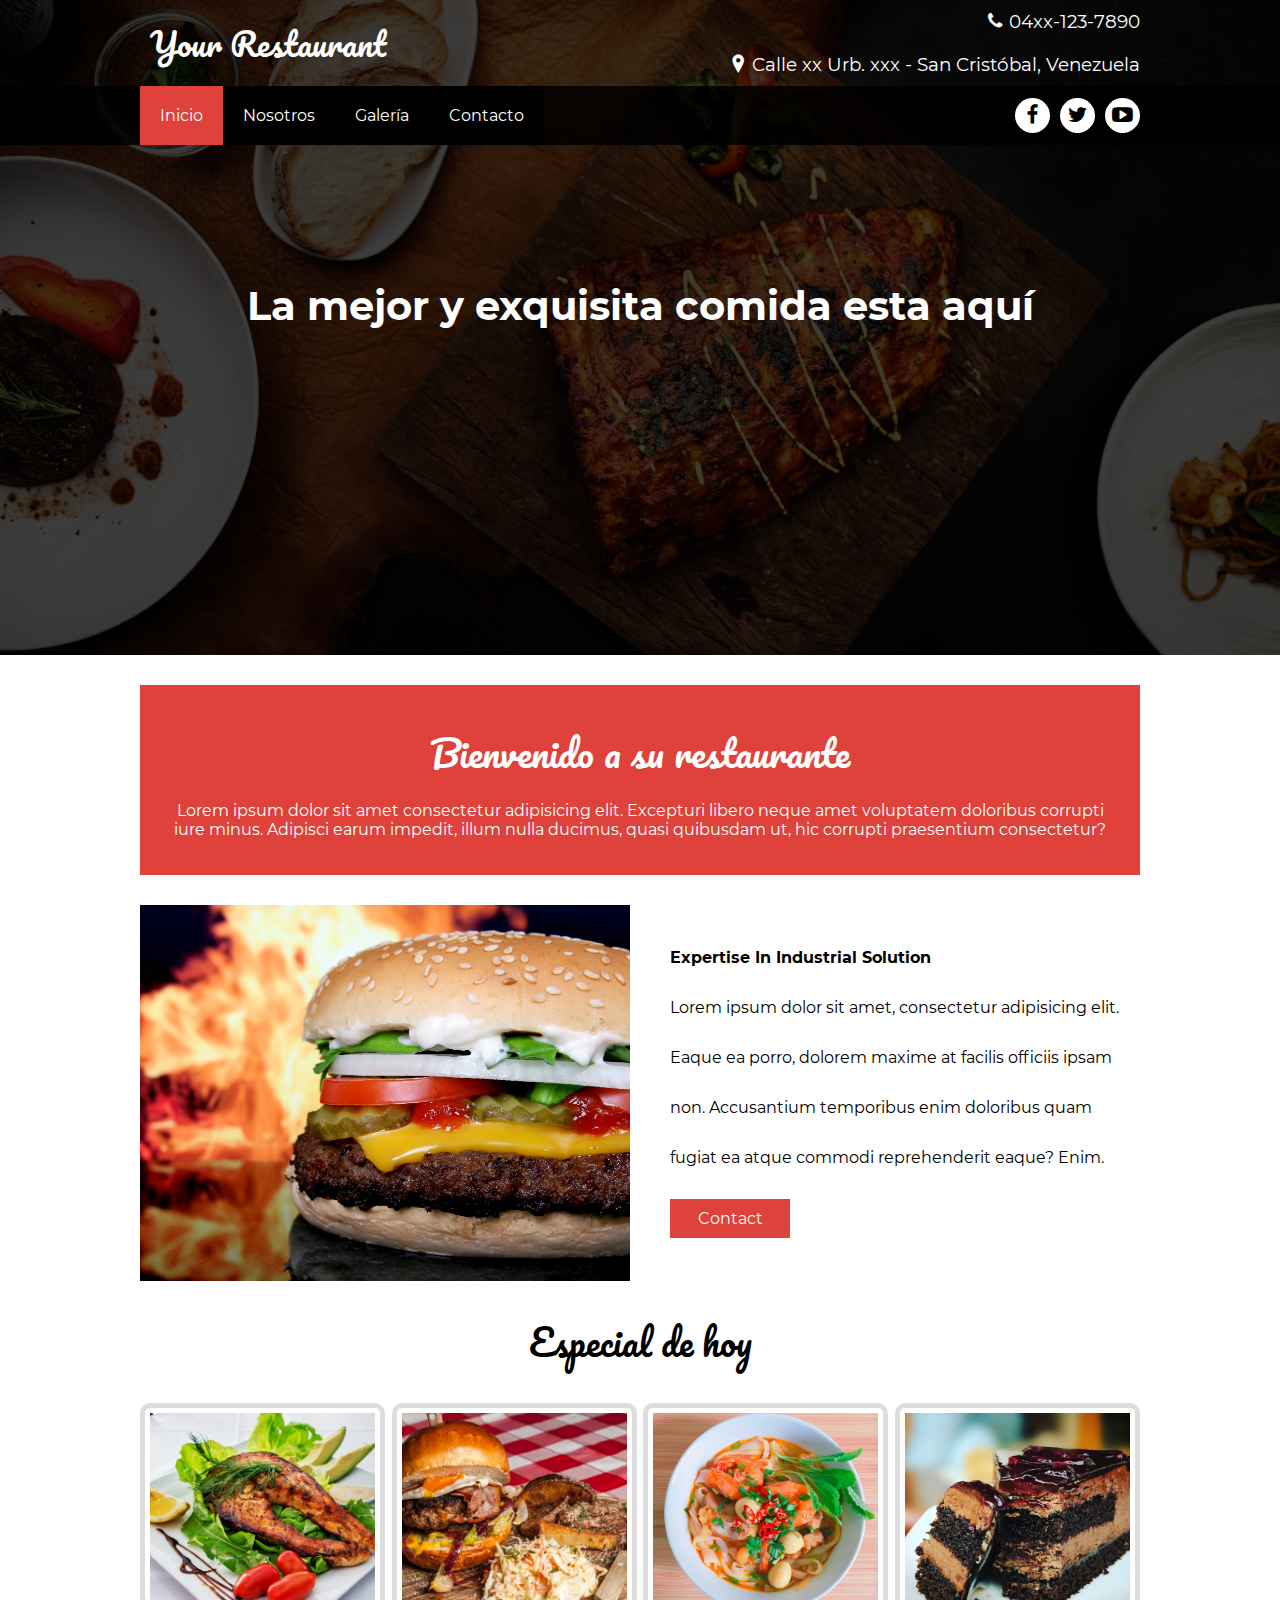
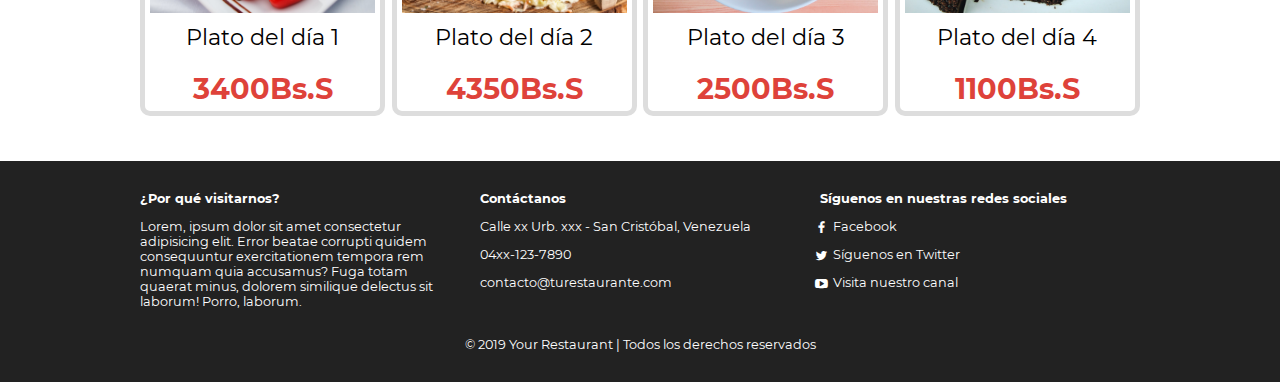
<file: index.html>
<!DOCTYPE html>
<html lang="en">
<head>
    <meta charset="UTF-8">
    <meta name="viewport" content="width=device-width, user-scalable=yes, initial-scale=1.0, maximum-scale=3.0, minimum-scale=1.0">
    <meta http-equiv="X-UA-Compatible" content="ie=edge">
    <title>Inicio | Tu Restaurante</title>
    <link rel="stylesheet" href="css/styles.css">
    <link rel="stylesheet" href="css/font.css">
</head>
<body>
    <header class="main-header">
        <div class="container container--flex">
            <div class="logo-container column column--50">
                <h1 class="logo">Your Restaurant</h1>
            </div>
            <div class="main-header__contactInfo column column--50">
                <p class="main-header__contactInfo__phone">
                    <span class="icon-phone">04xx-123-7890</span>
                </p>
                <p class="main-header__contactInfo__adress">
                    <span class="icon-location">Calle xx Urb. xxx - San Cristóbal, Venezuela</span>
                </p>
            </div>
        </div>
    </header>

    <nav class="main-nav">
        <div class="container container--flex">
            <span class="icon-menu" id="btnmenu"></span>
            <ul class="menu" id="menu">
                <li class="menu__item"><a href="/" class="menu__link menu__link--select">Inicio</a></li>
                <li class="menu__item"><a href="nosotros.html" class="menu__link">Nosotros</a></li>
                <li class="menu__item"><a href="galeria.html" class="menu__link">Galería</a></li>
                <li class="menu__item"><a href="contacto.html" class="menu__link">Contacto</a></li>
            </ul>
            <div class="social-icon">
                <a href="" class="social-icon__link"><span class="icon-facebook"></span></a>
                <a href="" class="social-icon__link"><span class="icon-twitter"></span></a>
                <a href="" class="social-icon__link"><span class="icon-youtube"></span></a>
            </div>
        </div>
    </nav>

    <section class="banner">
        <img src="img/fondo.jpg" alt="" class="banner__img">
        <div class="banner__content">La mejor y exquisita comida esta aquí</div>
    </section>

    <main class="main">
        <section class="group group--color">
            <div class="container">
                <h2 class="main__title">Bienvenido a su restaurante</h2>
                <p class="main__txt">Lorem ipsum dolor sit amet consectetur adipisicing elit. Excepturi libero neque amet voluptatem doloribus corrupti iure minus. Adipisci earum impedit, illum nulla ducimus, quasi quibusdam ut, hic corrupti praesentium consectetur?</p>

            </div>
        </section>

        <section class="main__about__description">
            <div class="container container--flex">
                <div class="column column--50">
                    <img src="img/Fuego.jpeg" alt="">
                </div>
                <div class="column column--50">
                    <h3 class="column__title">Expertise In Industrial Solution</h3>
                    <p class="column__txt">Lorem ipsum dolor sit amet, consectetur adipisicing elit. Eaque ea porro, dolorem maxime at facilis officiis ipsam non. Accusantium temporibus enim doloribus quam fugiat ea atque commodi reprehenderit eaque? Enim.</p>
                    <a href="" class="btn btn--contact">Contact</a>
                </div>
            </div>
        </section>

        <section class="group today-special">
            <h2 class="group__title">Especial de hoy</h2>
            <div class="container container--flex">
                <div class="column column--50-25">
                    <img src="img/plato1.jpeg" alt="" class="today-special__img">
                    <div class="today-special__title">Plato del día 1</div>
                    <div class="today-special__price">3400Bs.S</div>
                </div>
                <div class="column column--50-25">
                    <img src="img/plato2.jpeg" alt="" class="today-special__img">
                    <div class="today-special__title">Plato del día 2</div>
                    <div class="today-special__price">4350Bs.S</div>
                </div>
                <div class="column column--50-25">
                    <img src="img/plato3.jpeg" alt="" class="today-special__img">
                    <div class="today-special__title">Plato del día 3</div>
                    <div class="today-special__price">2500Bs.S</div>
                </div>
                <div class="column column--50-25">
                    <img src="img/plato4.jpeg" alt="" class="today-special__img">
                    <div class="today-special__title">Plato del día 4</div>
                    <div class="today-special__price">1100Bs.S</div>
                </div>
            </div>
        </section>

        

    </main>

    <footer class="main-footer">
                <div class="container container--flex">
                    <div class="column column--33">
                        <h2 class="column__title">¿Por qué visitarnos?</h2>
                        <p class="column__txt">Lorem, ipsum dolor sit amet consectetur adipisicing elit. Error beatae corrupti quidem consequuntur exercitationem tempora rem numquam quia accusamus? Fuga totam quaerat minus, dolorem similique delectus sit laborum! Porro, laborum.</p>
                    </div>
                    <div class="column column--33">
                        <h2 class="column__title">Contáctanos</h2>
                        <p class="column__txt">Calle xx Urb. xxx - San Cristóbal, Venezuela</p>
                        <p class="column__txt">04xx-123-7890</p>
                        <p class="column__txt">contacto@turestaurante.com</p>
                    </div>
                    <div class="column column--33">
                        <h2 class="column__title">Síguenos en nuestras redes sociales</h2>
                        <p class="column__txt"><a href="" class="icon-facebook">Facebook</a></p>
                        <p class="column__txt"><a href="" class="icon-twitter">Síguenos en Twitter</a></p>
                        <p class="column__txt"><a href="" class="icon-youtube">Visita nuestro canal</a></p>
                    </div>
                    <p class="copy">© 2019 Your Restaurant | Todos los derechos reservados</p>
                </div>
    </footer>

    <script src="js/menu.js"></script>
</body>
</html>
</file>
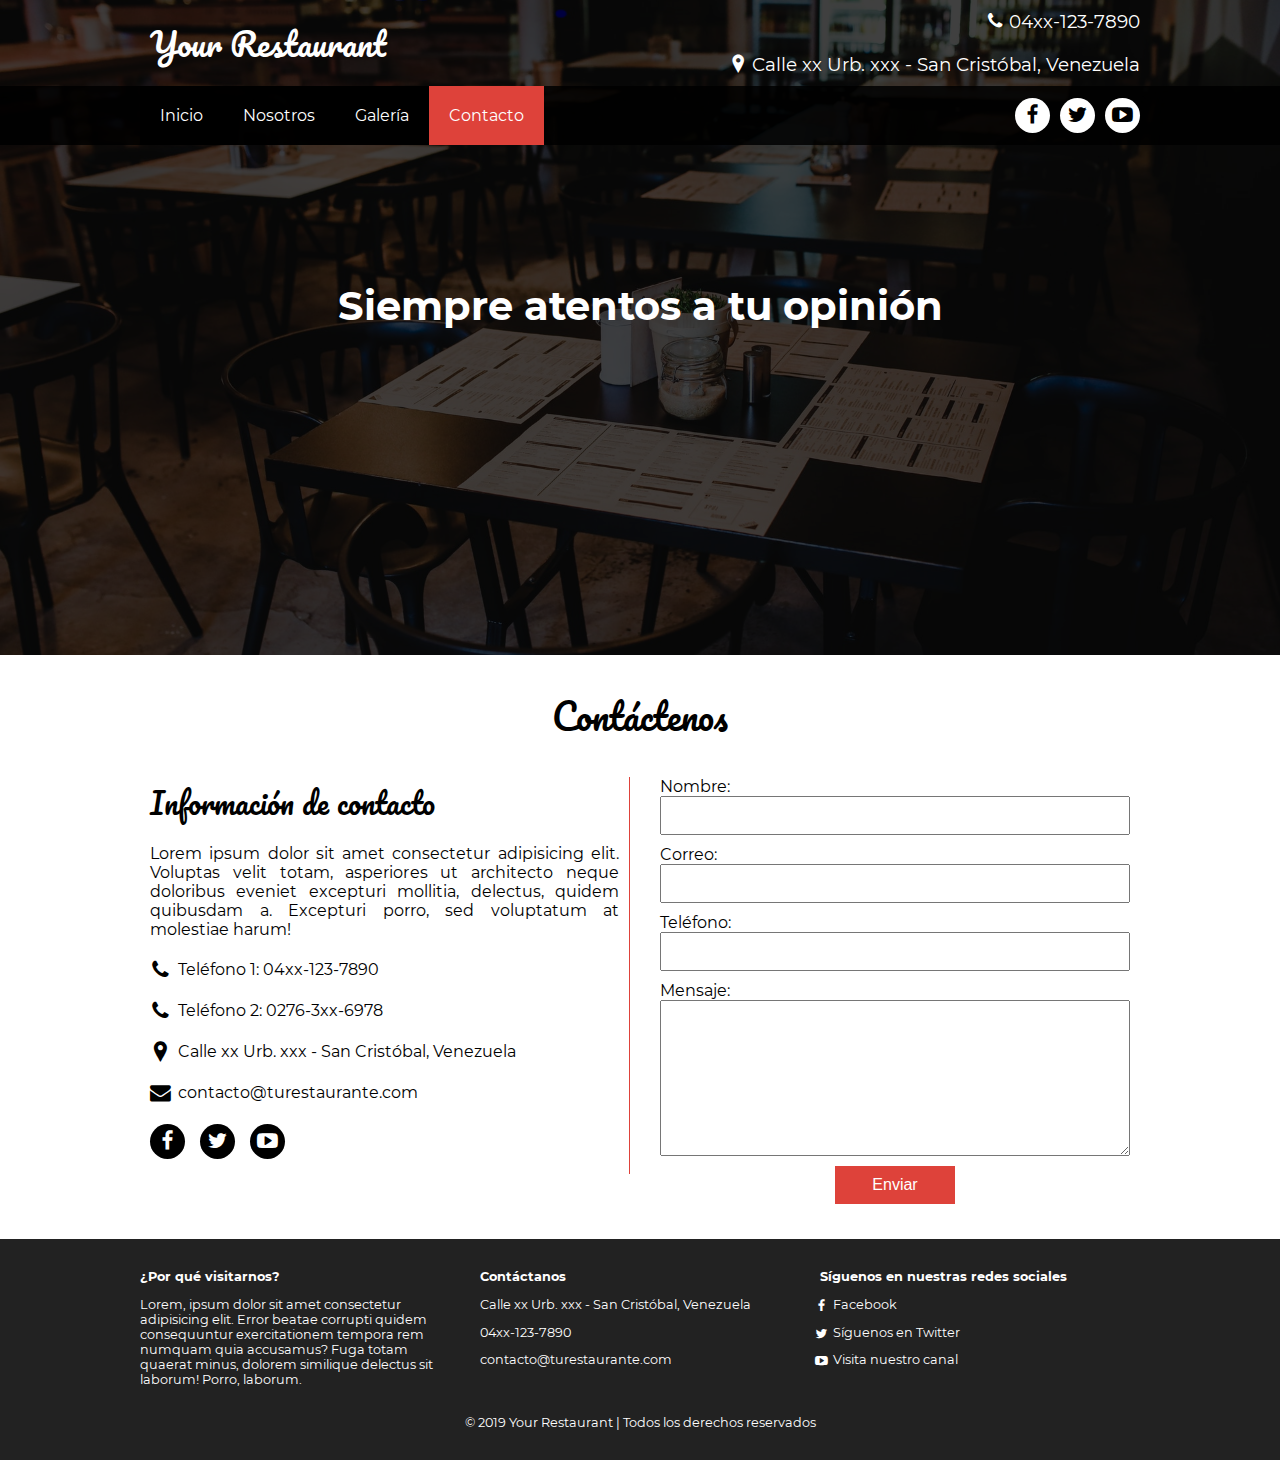
<file: contacto.html>
<!DOCTYPE html>
<html lang="en">
<head>
    <meta charset="UTF-8">
    <meta name="viewport" content="width=device-width, user-scalable=yes, initial-scale=1.0, maximum-scale=3.0, minimum-scale=1.0">
    <meta http-equiv="X-UA-Compatible" content="ie=edge">
    <title>Contacto | Tu Restaurante</title>
    <link rel="stylesheet" href="css/styles.css">
    <link rel="stylesheet" href="css/contacto.css">
    <link rel="stylesheet" href="css/font.css">
</head>
<body>

    <header class="main-header">
        <div class="container container--flex">
            <div class="logo-container column column--50">
                <h1 class="logo">Your Restaurant</h1>
            </div>
            <div class="main-header__contactInfo column column--50">
                <p class="main-header__contactInfo__phone">
                    <span class="icon-phone">04xx-123-7890</span>
                </p>
                <p class="main-header__contactInfo__adress">
                    <span class="icon-location">Calle xx Urb. xxx - San Cristóbal, Venezuela</span>
                </p>
            </div>
        </div>
    </header>

    <nav class="main-nav">
        <div class="container container--flex">
            <span class="icon-menu" id="btnmenu"></span>
            <ul class="menu" id="menu">
                <li class="menu__item"><a href="index.html" class="menu__link">Inicio</a></li>
                <li class="menu__item"><a href="nosotros.html" class="menu__link">Nosotros</a></li>
                <li class="menu__item"><a href="galeria.html" class="menu__link">Galería</a></li>
                <li class="menu__item"><a href="contacto.html" class="menu__link  menu__link--select">Contacto</a></li>
            </ul>
            <div class="social-icon">
                <a href="" class="social-icon__link"><span class="icon-facebook"></span></a>
                <a href="" class="social-icon__link"><span class="icon-twitter"></span></a>
                <a href="" class="social-icon__link"><span class="icon-youtube"></span></a>
            </div>
        </div>
    </nav>

    <section class="banner">
        <img src="img/banner-contact.jpg" alt="" class="banner__img">
        <div class="banner__content">Siempre atentos a tu opinión</div>
    </section>

    <main class="main">

        <section class="group contact">
            <h2 class="group__title">Contáctenos</h2>
            <div class="container container--flex">
                <div class="contact-information column column--50">
                    <h3 class="column__title">Información de contacto</h3>
                    <p class="column__txt">Lorem ipsum dolor sit amet consectetur adipisicing elit. Voluptas velit totam, asperiores ut architecto neque doloribus eveniet excepturi mollitia, delectus, quidem quibusdam a. Excepturi porro, sed voluptatum at molestiae harum!</p>
                    <p class="column__txt"><span class="icon-phone"></span>Teléfono 1: 04xx-123-7890</p>
                    <p class="column__txt"><span class="icon-phone"></span>Teléfono 2: 0276-3xx-6978</p>
                    <p class="column__txt"><span class="icon-location"></span>Calle xx Urb. xxx - San Cristóbal, Venezuela</p>
                    <p class="column__txt"><span class="icon-mail"></span>contacto@turestaurante.com</p>
                    <div class="social-icon">
                        <a href="" class="social-icon__link"><span class="icon-facebook"></span></a>
                        <a href="" class="social-icon__link"><span class="icon-twitter"></span></a>
                        <a href="" class="social-icon__link"><span class="icon-youtube"></span></a>
                    </div>  
                </div>
                <form action="enviar-prueba.php" method="post" class="formulario column column--50">
                    <label for="" class="formulario__label">Nombre:</label>
                    <input type="text" class="formulario__input-txt" name="nombre">
                    <label for="" class="formulario__label">Correo:</label>
                    <input type="text" class="formulario__input-txt" name="correo">
                    <label for="" class="formulario__label">Teléfono:</label>
                    <input type="text" class="formulario__input-txt" name="telefono">
                    <label for="" class="formulario__label">Mensaje:</label>
                    <textarea name="mensaje" id="" cols="30" rows="10" class="formulario__textarea"></textarea>
                    <input type="submit" class="btn formulario__btn" value="Enviar">
                </form>
            </div>
        </section>

    </main>

    <footer class="main-footer">
                <div class="container container--flex">
                    <div class="column column--33">
                        <h2 class="column__title">¿Por qué visitarnos?</h2>
                        <p class="column__txt">Lorem, ipsum dolor sit amet consectetur adipisicing elit. Error beatae corrupti quidem consequuntur exercitationem tempora rem numquam quia accusamus? Fuga totam quaerat minus, dolorem similique delectus sit laborum! Porro, laborum.</p>
                    </div>
                    <div class="column column--33">
                        <h2 class="column__title">Contáctanos</h2>
                        <p class="column__txt">Calle xx Urb. xxx - San Cristóbal, Venezuela</p>
                        <p class="column__txt">04xx-123-7890</p>
                        <p class="column__txt">contacto@turestaurante.com</p>
                    </div>
                    <div class="column column--33">
                        <h2 class="column__title">Síguenos en nuestras redes sociales</h2>
                        <p class="column__txt"><a href="" class="icon-facebook">Facebook</a></p>
                        <p class="column__txt"><a href="" class="icon-twitter">Síguenos en Twitter</a></p>
                        <p class="column__txt"><a href="" class="icon-youtube">Visita nuestro canal</a></p>
                    </div>
                    <p class="copy">© 2019 Your Restaurant | Todos los derechos reservados</p>
                </div>
    </footer>

    <script src="js/menu.js"></script>
</body>
</html>
</file>
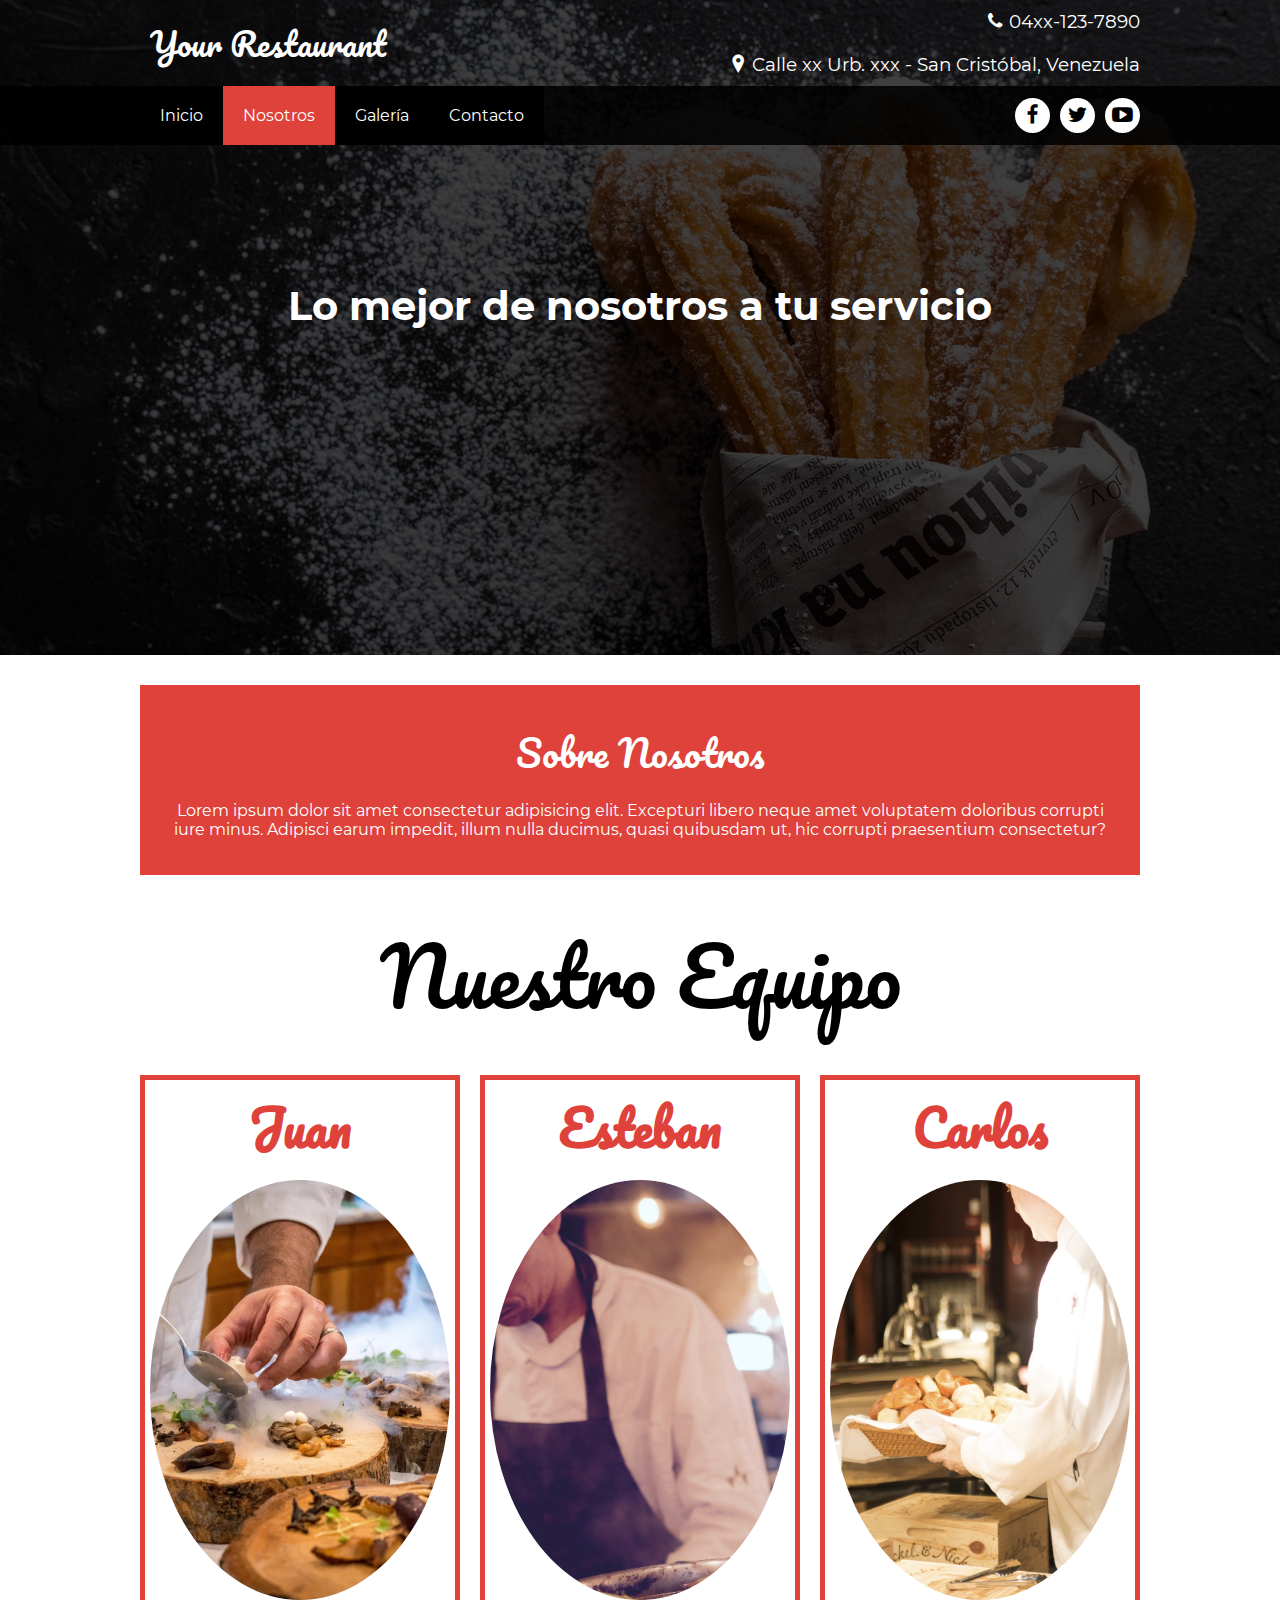
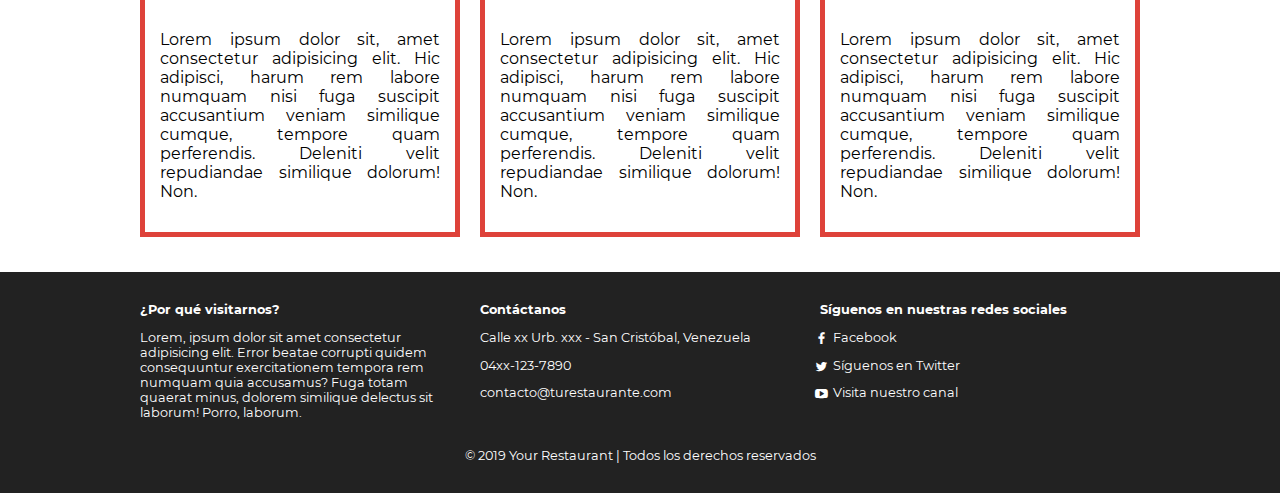
<file: nosotros.html>
<!DOCTYPE html>
<html lang="en">
<head>
    <meta charset="UTF-8">
    <meta name="viewport" content="width=device-width, user-scalable=yes, initial-scale=1.0, maximum-scale=3.0, minimum-scale=1.0">
    <meta http-equiv="X-UA-Compatible" content="ie=edge">
    <title>Nosotros | Tu Restaurante</title>
    <link rel="stylesheet" href="css/styles.css">
    <link rel="stylesheet" href="css/nosotros.css">
    <link rel="stylesheet" href="css/font.css">
</head>
<body>
    <header class="main-header">
        <div class="container container--flex">
            <div class="logo-container column column--50">
                <h1 class="logo">Your Restaurant</h1>
            </div>
            <div class="main-header__contactInfo column column--50">
                <p class="main-header__contactInfo__phone">
                    <span class="icon-phone">04xx-123-7890</span>
                </p>
                <p class="main-header__contactInfo__adress">
                    <span class="icon-location">Calle xx Urb. xxx - San Cristóbal, Venezuela</span>
                </p>
            </div>
        </div>
    </header>

    <nav class="main-nav">
        <div class="container container--flex">
            <span class="icon-menu" id="btnmenu"></span>
            <ul class="menu" id="menu">
                <li class="menu__item"><a href="index.html" class="menu__link">Inicio</a></li>
                <li class="menu__item"><a href="nosotros.html" class="menu__link menu__link--select">Nosotros</a></li>
                <li class="menu__item"><a href="galeria.html" class="menu__link">Galería</a></li>
                <li class="menu__item"><a href="contacto.html" class="menu__link">Contacto</a></li>
            </ul>
            <div class="social-icon">
                <a href="" class="social-icon__link"><span class="icon-facebook"></span></a>
                <a href="" class="social-icon__link"><span class="icon-twitter"></span></a>
                <a href="" class="social-icon__link"><span class="icon-youtube"></span></a>
            </div>
        </div>
    </nav>

    <section class="banner">
        <img src="img/banner-about.jpeg" alt="" class="banner__img">
        <div class="banner__content">Lo mejor de nosotros a tu servicio</div>
    </section>

    <main class="main">
        <section class="group group--color">
            <div class="container">
                <h2 class="main__title">Sobre Nosotros</h2>
                <p class="main__txt">Lorem ipsum dolor sit amet consectetur adipisicing elit. Excepturi libero neque amet voluptatem doloribus corrupti iure minus. Adipisci earum impedit, illum nulla ducimus, quasi quibusdam ut, hic corrupti praesentium consectetur?</p>
            </div>
        </section>

        <section class="group our-team">
            <h2 class="group__title">Nuestro Equipo</h2>
            <div class="container container--flex">
                <div class="column column--33">
                    <h3 class="our-team__title">Juan</h3>
                    <img src="img/chef1.jpeg" alt="" class="our-team__img">
                    <p class="our-team__txt">Lorem ipsum dolor sit, amet consectetur adipisicing elit. Hic adipisci, harum rem labore numquam nisi fuga suscipit accusantium veniam similique cumque, tempore quam perferendis. Deleniti velit repudiandae similique dolorum! Non.</p>
                </div>
                <div class="column column--33">
                    <h3 class="our-team__title">Esteban</h3>
                    <img src="img/chef2.jpg" alt="" class="our-team__img">
                    <p class="our-team__txt">Lorem ipsum dolor sit, amet consectetur adipisicing elit. Hic adipisci, harum rem labore numquam nisi fuga suscipit accusantium veniam similique cumque, tempore quam perferendis. Deleniti velit repudiandae similique dolorum! Non.</p>
                </div>
                <div class="column column--33">
                    <h3 class="our-team__title">Carlos</h3>
                    <img src="img/chef3.jpeg" alt="" class="our-team__img">
                    <p class="our-team__txt">Lorem ipsum dolor sit, amet consectetur adipisicing elit. Hic adipisci, harum rem labore numquam nisi fuga suscipit accusantium veniam similique cumque, tempore quam perferendis. Deleniti velit repudiandae similique dolorum! Non.</p>
                </div>
            </div>
        </section>
    </main>

    <footer class="main-footer">
                <div class="container container--flex">
                    <div class="column column--33">
                        <h2 class="column__title">¿Por qué visitarnos?</h2>
                        <p class="column__txt">Lorem, ipsum dolor sit amet consectetur adipisicing elit. Error beatae corrupti quidem consequuntur exercitationem tempora rem numquam quia accusamus? Fuga totam quaerat minus, dolorem similique delectus sit laborum! Porro, laborum.</p>
                    </div>
                    <div class="column column--33">
                        <h2 class="column__title">Contáctanos</h2>
                        <p class="column__txt">Calle xx Urb. xxx - San Cristóbal, Venezuela</p>
                        <p class="column__txt">04xx-123-7890</p>
                        <p class="column__txt">contacto@turestaurante.com</p>
                    </div>
                    <div class="column column--33">
                        <h2 class="column__title">Síguenos en nuestras redes sociales</h2>
                        <p class="column__txt"><a href="" class="icon-facebook">Facebook</a></p>
                        <p class="column__txt"><a href="" class="icon-twitter">Síguenos en Twitter</a></p>
                        <p class="column__txt"><a href="" class="icon-youtube">Visita nuestro canal</a></p>
                    </div>
                    <p class="copy">© 2019 Your Restaurant | Todos los derechos reservados</p>
                </div>
    </footer>

    <script src="js/menu.js"></script>
</body>
</html>
</file>
<file: css/styles.css>
@font-face{
    font-family: "Pacifico";
    src: url(../fonts/Pacifico-Regular.ttf);
}
@font-face{
    font-family: "Montserrat";
    src: url(../fonts/Montserrat-Regular.ttf);
}
@font-face{
    font-family: "Montserrat";
    font-weight: bold;
    src: url(../fonts/Montserrat-Bold.ttf);
}

* {
    box-sizing: border-box;
}

body {
    font-family: 'Montserrat', sans-serif;
    margin: 0;
}

/* ------------------------------ Estilos Base ------------------------------*/

img {
    display: block;
    width: 100%;
    max-width: 100%;
}

h1, h2, h3, h4, h5, h6 {
    margin: 0;
}

.container {
    width: 100%;
    margin: auto;
}

.container--flex {
    display: flex;
    flex-wrap: wrap;
    justify-content: space-between;
    align-items: center;
}

.column {
    width: 100%;
}

/* ------------------------------ Estilos header ------------------------------ */

.main-header {
    width: 100%;
}

.logo {
    font-size: 1.8em;
    color: #DE423A;
    padding: 10px;
    font-family: 'Pacifico', cursive;
    font-weight: 100;
}

.main-header__contactInfo__phone {
    background: #DE423A;
    color: white;
    margin: 0 auto;
    padding: 10px;
}

.main-header__contactInfo__adress {
    padding: 10px;
    margin: 0;
}

.main-header [class*="icon-"]:before {
    position: relative;
    top: 2px;
    right: 5px;
}

/* ------------------------------ Estilos del menu ------------------------------ */

.main-nav {
    width: 100%;
    position: relative;
    z-index: 2000;
    padding: 10px;
}

.icon-menu {
    display: block;
    color: white;
    border: 1px solid white;
    border-radius: 3px;
    width: 40px;
    height: 40px;
    line-height: 42px;
    text-align: center;
    cursor: pointer;
    font-size: 1.5em;
}

.social-icon {
    display: flex;
    justify-content: space-between;
}

.social-icon [class*="icon-"] {
    color: black;
    margin-left: 10px;
    display: flex;
    justify-content: center;
    align-items: center;
    font-size: 1.3em;
    width: 35px;
    height: 35px;
    background: white;
    border-radius: 50%;
}

.social-icon__link {
    text-decoration: none;
}

.menu {
    position: absolute;
    top: 60px;
    left: 0;
    width: 100%;
    background: rgba(0, 0, 0, .85);
    padding: 0;
    margin: 0;
    list-style: none;
    text-align: center;
    height: 0px;
    overflow: hidden;
    transition: height .22s linear;
}

.menu__link {
    display: block;
    padding: 15px;
    color: white;
    text-decoration: none;
}

.menu__link:hover {
    background: #DE423A;
}

.menu__link--select{
    background: #DE423A;
}

.mostrar {
    height: 196px;
}

/* ------------------------------ Estilos del Banner ------------------------------ */

.banner {
    margin-top: -55px;
    position: relative;
}

.banner:before {
    content: '';
    position: absolute;
    width: 100%;
    height: 100%;
    background: rgba(0, 0, 0, .75);
    z-index: 1000;
    top: 0;
}

.banner__img {
    width: 100%;
    height: 500px;
    object-fit: cover;
}

.banner__content {
    width: 90%;
    color: white;
    text-align: center;
    position: absolute;
    z-index: 1500;
    top: 50%;
    left: 50%;
    transform: translateX(-50%) translateY(-50%);
    font-size: 1.5em;
    font-weight: bold;
}

/* ------------------------------ Estilos principales ------------------------------ */

.group--color .container{
    background: #DE423A;
    color: white;
    padding: 10px;
    text-align: center;
}

.main__title {
    margin: 15px 0;
    font-size: 1.8em;
    font-family: 'Pacifico', cursive;
    font-weight: 100;
}

.column__title {
    font-size: 1.3em;
}

.main__about__description .column:nth-child(2){
    padding: 10px;
}

.btn {
    display: block;
    text-align: center;
    text-decoration: none;
    width: 120px;
    background: #DE423A;
    color: white;
    padding: 10px;
    margin: 10px auto;
}

.group__title {
    font-family: 'Pacifico', cursive;
    text-align: center;
    font-weight: 100;
    font-size: 1.8em;
    margin: 30px;
}

.today-special .column{
    margin-bottom: 30px;
    text-align: center;
}

.today-special__img {
    margin: auto;
    max-width: 350px;
}

.today-special__title {
    text-align: center;
    font-size: 1.3em;
    padding-top: 10px;
    padding-bottom: 20px;
}

.today-special__price {
    font-size: 1.5em;
    color: #DE423A;
    font-weight: bold;
    text-align: center;
}

/* ------------------------------ Estilos principales ------------------------------ */

.main-footer {
    background: #222;
    color: white;
    padding: 10px;
    padding-top: 20px;
    padding-bottom: 20px;
    font-size: .8em;
}

.copy {
    text-align: center;
    margin: auto;
    margin-top: 15px;
}

.main-footer [class*="icon-"]{
    color: white;
    text-decoration: none;
}

.main-footer [class*="icon-"]:before {
    position: relative;
    top: 3px;
    right: 5px;
}

/* ------------------------------ Estilos responsive ------------------------------ */

@media screen and (min-width:480px) {
    .logo{
        color: white;
    }

    .main-header__contactInfo {
        text-align: right;
    }

    .main-header__contactInfo__phone {
        background: none;
    }
    
    .main-header__contactInfo__adress{
        color: white;
    }

    .banner__content{
        font-size: 2em;
    }

    .banner {
        margin-top: -190px;
        z-index: -1000;
    }

    .banner__img {
        height: 600px;
    }

    .main-nav{
        background: rgba(0, 0, 0, .85);
    }

    .main-footer .container--flex{
        align-items: flex-start;
    }

    .column--50 {
        width: 49%;
    }

    .column--50-25 {
        width: 49%;
    }

    .column--33 {
        width: 32%;
    }

    .main {
        padding-bottom: 15px;
    }

    .main__about__description .column:nth-child(2) {
        padding-left: 20px;
        font-size: .9em;
    }

    .main__about__description .btn{
        margin: 0;
    }

    .today-special .column {
        border: 5px solid #ddd;
        border-radius: 10px;
        padding: 5px;
    }

    .today-special__img {
        height: 200px;
        object-fit: cover;
    }

}

@media screen and (min-width:768px) {
    .main__title{
        font-size: 2.2em;
    }

    .main__about__description {
        margin-top: 30px;
    }

    .main__about__description .column--50:nth-child(2) {
        font-size: 1em;
    }

    .main__about__description .column--50:nth-child(2) .column__txt {
        line-height: 40px;
    }

    .column--50-25 {
        width: 24.5%;
    }

    .column__title {
        font-size: 1em;
    }

    .group__title {
        font-size: 2.2em;
    }


}

@media screen and (min-width:1024px) {

    .container {
        width: 1000px;
    }

    .logo{
        font-size: 2em;
    }

    .main-header__contactInfo__adress , .main-header__contactInfo__phone {
        padding-right: 0;
        font-size: 1.15em;
    }

    .main-nav {
        padding: 0;
    }

    .banner__img {
        height: 700px;
    }

    .banner__content {
        font-size: 2.5em;
    }

    .icon-menu{
        display: none;
    }

    .menu{
        position: static;
        display: flex;
        height: auto;
        width: auto;
    }

    .menu__link {
        padding: 20px;
    }

    .group--color .container {
        margin-top: 30px;
        margin-bottom: 30px;
        padding: 20px;
    }

    .main__title {
        font-size: 2.3em;
    }

    .main__about__description .column--50:nth-child(2) .column__txt {
        line-height: 50px;
    }

    .today-special__title {
        font-size: 1.4em;
    }

    .today-special__price {
        font-size: 1.8em;
    }

    .main-footer {
        padding-top: 30px;
        padding-bottom: 30px;
    }

}

@media screen and (min-width:1600px) {
    .container {
        width: 1400px;
    }

    .main__about__description .column:nth-child(1) .img {
        width: 100%;
        height: 350px;
        object-fit: cover;
    }

    .today-special__img{
        height: 300px;
    }

    .banner__img {
        height: 1000px;
    }
}
</file>
<file: css/font.css>
@charset "UTF-8";

@font-face {
  font-family: "sitio-web";
  src:url("../fonts/sitio-web.eot");
  src:url("../fonts/sitio-web.eot?#iefix") format("embedded-opentype"),
    url("../fonts/sitio-web.woff") format("woff"),
    url("../fonts/sitio-web.ttf") format("truetype"),
    url("../fonts/sitio-web.svg#sitio-web") format("svg");
  font-weight: normal;
  font-style: normal;

}

[data-icon]:before {
  font-family: "sitio-web" !important;
  content: attr(data-icon);
  font-style: normal !important;
  font-weight: normal !important;
  font-variant: normal !important;
  text-transform: none !important;
  speak: none;
  line-height: 1;
  -webkit-font-smoothing: antialiased;
  -moz-osx-font-smoothing: grayscale;
}

[class^="icon-"]:before,
[class*=" icon-"]:before {
  font-family: "sitio-web" !important;
  font-style: normal !important;
  font-weight: normal !important;
  font-variant: normal !important;
  text-transform: none !important;
  speak: none;
  line-height: 1;
  -webkit-font-smoothing: antialiased;
  -moz-osx-font-smoothing: grayscale;
}

.icon-facebook:before {
  content: "\61";
}
.icon-twitter:before {
  content: "\62";
}
.icon-youtube:before {
  content: "\63";
}
.icon-mail:before {
  content: "\64";
}
.icon-location:before {
  content: "\65";
}
.icon-phone:before {
  content: "\66";
}
.icon-menu:before {
  content: "\67";
}
</file>
<file: css/contacto.css>
.contact .container--flex {
    align-items: flex-start;
}

.contact-information {
    padding: 10px;
    padding-top: 0;
    margin-bottom: 30px;
    border-bottom: 1px solid #DE423A;
}

.contact-information .column__title {
    font-family: 'Pacifico', cursive;
    font-weight: 100;
}

.contact-information [class*="icon-"] {
    font-size: 1.3em;
    margin-right: 7px;
    position: relative;
    top: 5px;
}

.contact-information .social-icon {
    justify-content: flex-start;
    margin-bottom: 10px;
}

.contact-information .social-icon [class*="icon-"] {
    background: black;
    color: white;
    margin-left: 0;
    margin-right: 15px;
}

.formulario {
    padding: 10px;
    padding-top: 0;
}

.formulario__label, .formulario__input-txt, .formulario__textarea {
    display: block;
    width: 100%;
}

.formulario__input-txt {
    padding: 10px;
    margin-bottom: 10px;
}

.formulario__textarea {
    min-height: 100px;
    max-height: 200px;
    min-width: 100%;
    max-width: 100%;
}

.formulario__btn {
    border: none;
    cursor: pointer;
    font-size: 1em;
}

@media screen and (min-width:480px) {
    .contact-information p {
        font-size: .75em;
    }

    .contact-information {
        border-right: 1px solid #DE423A;
        border-bottom: none;
    }
}

@media screen and (min-width:768px) {
    .contact-information p {
        font-size: 1em;
        text-align: justify;
    }

    .contact-information .column__title {
        font-size: 1.8em;
    }
}
</file>
<file: css/nosotros.css>
.our-team {
    text-align: center;
    margin-bottom: 20px;
}

.our-team .container--flex {
    align-items: flex-start;

}

.our-team__title {
    font-family: 'Pacifico', cursive;
    color: #DE423A;
    font-weight: bold;
    font-size: 1.8em;
    margin-bottom: 10px;
}

.our-team__img {
    width: 200px;
    height: 200px;
    object-fit: cover;
    border-radius: 50%;
    margin: auto;
    margin-bottom: 20px;
}

.our-team__txt {
    padding: 10px;
    text-align: justify;
}

.our-team .column {
    border: 5px solid #DE423A;
    padding: 5px;
}

@media screen and (min-width:480px) {
    .our-team__img{
        width: 150px;
        height: 150px;
    }
}

@media screen and (min-width:768px) {
    .our-team__img{
        width: 220px;
        height: 220px;
    }
}

@media screen and (min-width:1024px) {
    .our-team__img{
        width: 310px;
        height: 310px;
    }

    .group__title {
        font-size: 5em;
    }

    .our-team__title{
        font-size: 3em;
    }
}

@media screen and (min-width:768px) {
    .our-team__img{
        width: 420px;
        height: 420px;
    }
}
</file>
